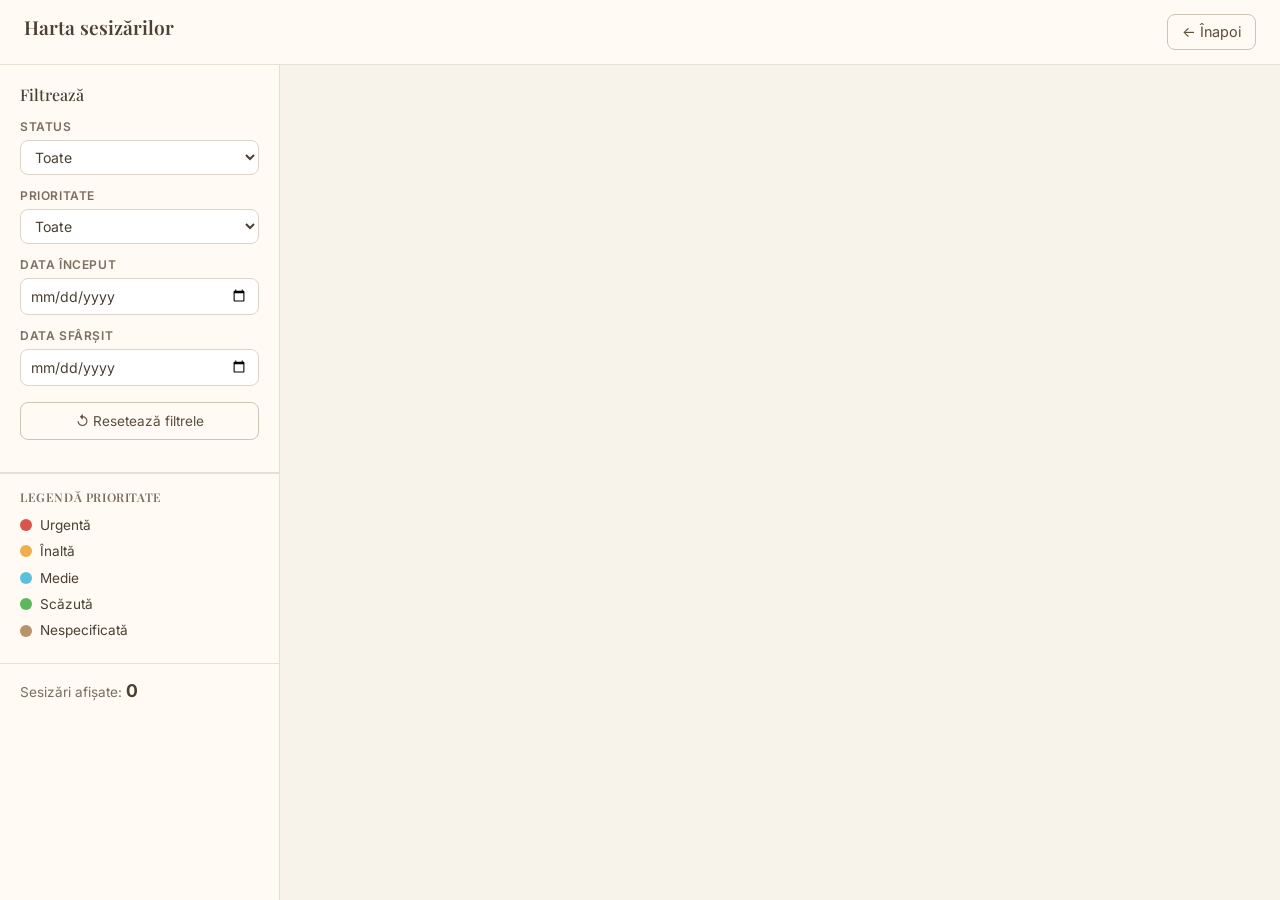
<file: src/main/resources/templates/harta-sesizari.html>
<!DOCTYPE html>
<html lang="ro" xmlns:th="http://www.thymeleaf.org">
<head>
    <meta charset="UTF-8">
    <title>Harta sesizărilor</title>
    <meta name="viewport" content="width=device-width, initial-scale=1.0">

    <link rel="stylesheet" th:href="@{/css/style.css}">
    <link href="https://api.mapbox.com/mapbox-gl-js/v3.20.0/mapbox-gl.css" rel="stylesheet">
    <link rel="stylesheet" th:href="@{/css/accesibility.css}">
    <link href="https://fonts.googleapis.com/css2?family=Playfair+Display:wght@600;700&family=Inter:wght@400;500;600&display=swap" rel="stylesheet">
    <link href="https://cdn.jsdelivr.net/npm/bootstrap@5.3.7/dist/css/bootstrap.min.css" rel="stylesheet">
    <script src="https://api.mapbox.com/mapbox-gl-js/v3.20.0/mapbox-gl.js"></script>

    <style>
        body {
            background: #f7f2ea;
            font-family: 'Playfair Display', Georgia, serif;  /* ← titluri */
            height: 100vh;
            display: flex;
            flex-direction: column;
        }

        h1, h2, h3, .panel-header h2, .legenda h3 {
            font-family: 'Playfair Display', Georgia, serif;
        }

        /* Tot restul — selects, labels, butoane, popup */
        select, input, button, label, .legenda-item,
        .counter-box, .reset-btn, .top-bar a,
        .popup-titlu, .popup-descriere, .popup-data, .badge {
            font-family: 'Inter', sans-serif;
        }
        * { box-sizing: border-box; margin: 0; padding: 0; }

        body {
            background: #f7f2ea;
            font-family: 'Inter', sans-serif;
            height: 100vh;
            display: flex;
            flex-direction: column;
        }

        .top-bar {
            background: #fffaf4;
            border-bottom: 1px solid #e7dfd3;
            padding: 14px 24px;
            display: flex;
            align-items: center;
            justify-content: space-between;
            z-index: 10;
        }

        .top-bar h1 { font-size: 1.2rem; color: #4a4033; font-weight: 600; }

        .top-bar a {
            color: #5a4e3c;
            text-decoration: none;
            border: 1px solid #cfc5b6;
            padding: 6px 14px;
            border-radius: 8px;
            font-size: 0.9rem;
            transition: background 0.2s;
        }

        .top-bar a:hover { background: #f3ece3; }

        .main-layout {
            display: flex;
            flex: 1;
            overflow: hidden;
        }

        .side-panel {
            width: 280px;
            min-width: 280px;
            background: #fffaf4;
            border-right: 1px solid #e7dfd3;
            display: flex;
            flex-direction: column;
            overflow-y: auto;
        }

        .panel-header {
            padding: 20px;
            border-bottom: 1px solid #e7dfd3;
        }

        .panel-header h2 { font-size: 1rem; color: #4a4033; margin-bottom: 14px; }

        .filter-group { margin-bottom: 12px; }

        .filter-group label {
            display: block;
            font-size: 0.75rem;
            font-weight: 600;
            color: #7a6f60;
            margin-bottom: 4px;
            text-transform: uppercase;
            letter-spacing: 0.05em;
        }

        .filter-group select,
        .filter-group input[type="date"] {
            width: 100%;
            padding: 7px 10px;
            border: 1px solid #ddd5c8;
            border-radius: 8px;
            background: #fff;
            color: #4a4033;
            font-size: 0.88rem;
            cursor: pointer;
        }

        .reset-btn {
            width: 100%;
            padding: 8px;
            background: transparent;
            border: 1px solid #cfc5b6;
            border-radius: 8px;
            color: #5a4e3c;
            font-size: 0.85rem;
            cursor: pointer;
            margin-top: 4px;
            margin-bottom: 12px;
            transition: background 0.2s;
        }

        .reset-btn:hover { background: #f3ece3; }

        .legenda {
            padding: 16px 20px;
            border-top: 1px solid #e7dfd3;
        }

        .legenda h3 {
            font-size: 0.75rem;
            font-weight: 600;
            color: #7a6f60;
            text-transform: uppercase;
            letter-spacing: 0.05em;
            margin-bottom: 10px;
        }

        .legenda-item {
            display: flex;
            align-items: center;
            gap: 8px;
            margin-bottom: 6px;
            font-size: 0.85rem;
            color: #4a4033;
        }

        .legenda-dot {
            width: 12px;
            height: 12px;
            border-radius: 50%;
            flex-shrink: 0;
        }

        .counter-box {
            padding: 14px 20px;
            font-size: 0.85rem;
            color: #7a6f60;
            border-top: 1px solid #e7dfd3;
        }

        .counter-box b { color: #4a4033; font-size: 1.1rem; }

        #map { flex: 1; height: 100%; }

        .mapboxgl-popup-content {
            border-radius: 12px !important;
            padding: 14px !important;
            box-shadow: 0 8px 24px rgba(0,0,0,0.12) !important;
            min-width: 220px;
            font-family: 'Inter', sans-serif;
        }

        .popup-titlu { font-size: 15px; font-weight: 600; color: #4a4033; margin-bottom: 6px; }
        .popup-descriere { font-size: 12px; color: #7a6f60; margin-bottom: 10px; line-height: 1.4; }
        .popup-badges { display: flex; flex-wrap: wrap; gap: 5px; margin-bottom: 8px; }
        .badge { padding: 3px 8px; border-radius: 20px; font-size: 11px; font-weight: 600; }
        .popup-data { font-size: 11px; color: #aaa; margin-top: 4px; }
        .popup-poza {
            width: 100%;
            max-width: 260px;
            max-height: 180px;
            object-fit: cover;
            border-radius: 10px;
            margin: 10px 0;
            display: block;
        }
    </style>
</head>

<body>
<script th:src="@{/js/accessibility.js}"></script>
<div th:replace="~{accesibilitate :: buton-accesibilitate}"></div>
<div class="top-bar">
    <h1>Harta sesizărilor</h1>
    <a href="/">← Înapoi</a>
</div>
<div class="main-layout">

    <!-- PANEL LATERAL -->
    <div class="side-panel">

        <div class="panel-header">
            <h2>Filtrează</h2>

            <div class="filter-group">
                <label>Status</label>
                <select id="filterStatus" onchange="aplicaFiltre()">
                    <option value="TOATE">Toate</option>
                    <option value="NOU">Nou</option>
                    <option value="IN_ANALIZA">În analiză</option>
                    <option value="IN_LUCRU">În lucru</option>
                    <option value="REZOLVAT">Rezolvat</option>
                    <option value="RESPINS">Respins</option>
                </select>
            </div>

            <div class="filter-group">
                <label>Prioritate</label>
                <select id="filterPrioritate" onchange="aplicaFiltre()">
                    <option value="TOATE">Toate</option>
                    <option value="URGENTA">Urgentă</option>
                    <option value="INALTA">Înaltă</option>
                    <option value="MEDIE">Medie</option>
                    <option value="SCAZUTA">Scăzută</option>
                </select>
            </div>

            <div class="filter-group">
                <label>Data început</label>
                <input type="date" id="filterDataStart" onchange="aplicaFiltre()">
            </div>

            <div class="filter-group">
                <label>Data sfârșit</label>
                <input type="date" id="filterDataEnd" onchange="aplicaFiltre()">
            </div>

            <button class="reset-btn" onclick="resetFiltre()">↺ Resetează filtrele</button>
        </div>
        <!-- /panel-header -->

        <div class="legenda">
            <h3>Legendă prioritate</h3>
            <div class="legenda-item"><div class="legenda-dot" style="background:#d9534f"></div> Urgentă</div>
            <div class="legenda-item"><div class="legenda-dot" style="background:#f0ad4e"></div> Înaltă</div>
            <div class="legenda-item"><div class="legenda-dot" style="background:#5bc0de"></div> Medie</div>
            <div class="legenda-item"><div class="legenda-dot" style="background:#5cb85c"></div> Scăzută</div>
            <div class="legenda-item"><div class="legenda-dot" style="background:#b8946b"></div> Nespecificată</div>
        </div>

        <div class="counter-box">
            Sesizări afișate: <b id="counter">0</b>
        </div>

    </div>
    <!-- /side-panel -->

    <!-- HARTA -->
    <div id="map"></div>

</div>
<!-- /main-layout -->

<script>
    mapboxgl.accessToken = 'pk.eyJ1IjoiZGFuaWVsMDIwMjIwMDUiLCJhIjoiY21xdHYwOGtoMGMweDJxcXdnbmIweGpuMSJ9.NPJrCWm60ci8BfcfiZbjVg';

    const map = new mapboxgl.Map({
        container: 'map',
        style: 'mapbox://styles/mapbox/standard',
        center: [28.04, 45.43],
        zoom: 12
    });

    map.addControl(new mapboxgl.NavigationControl());

    let toateSesizarile = [];
    let markereActive = [];

    function culoareDupaPrioritate(prioritate) {
        switch ((prioritate || '').toUpperCase()) {
            case 'URGENTA': return '#d9534f';
            case 'INALTA':  return '#f0ad4e';
            case 'MEDIE':   return '#5bc0de';
            case 'SCAZUTA': return '#5cb85c';
            default:        return '#b8946b';
        }
    }

    function stergeMarkere() {
        markereActive.forEach(m => m.remove());
        markereActive = [];
    }

    function afiseazaSesizari(lista) {
        stergeMarkere();
        document.getElementById('counter').textContent = lista.length;

        lista.forEach(s => {
            const lat = s.latitudine || (s.adresa ? s.adresa.latitudine : null);
            const lng = s.longitudine || (s.adresa ? s.adresa.longitudine : null);
            if (!lat || !lng) return;

            const culoare = culoareDupaPrioritate(s.prioritate);
            console.log("SESIZARE PE HARTA:", s);
            console.log("ID SESIZARE:", s.nrReclamatie);
            const idSesizare = s.nrReclamatie;

            const popupHTML = `
    <div class="popup-titlu">${s.titlu || 'Fără titlu'}</div>

    <div class="popup-descriere">${s.descriere || 'Fără descriere'}</div>

    <img src="/api/sesizari/${idSesizare}/poza"
         class="popup-poza"
         alt="Poza sesizare"
         onerror="this.style.display='none'; console.log('Poza nu s-a incarcat:', this.src);">

    <div class="popup-badges">
        <span class="badge" style="background:${culoare}; color:white;">
            ⚠️ ${s.prioritate || 'Standard'}
        </span>
        <span class="badge" style="background:#f0ece6; color:#4a4033;">
            ${s.status || 'Trimisă'}
        </span>
    </div>

    <div class="popup-data">📅 ${s.dataDepunerii || 'Data necunoscută'}</div>
`;

            const marker = new mapboxgl.Marker({ color: culoare })
                .setLngLat([parseFloat(lng), parseFloat(lat)])
                .setPopup(new mapboxgl.Popup({ offset: 25 }).setHTML(popupHTML))
                .addTo(map);

            markereActive.push(marker);
        });
    }

    function aplicaFiltre() {
        const status = document.getElementById('filterStatus').value;
        const prioritate = document.getElementById('filterPrioritate').value;
        const dataStart = document.getElementById('filterDataStart').value;
        const dataEnd = document.getElementById('filterDataEnd').value;

        const filtrate = toateSesizarile.filter(s => {
            const statusOk = status === 'TOATE' || (s.status || '').toUpperCase() === status;
            const prioritateOk = prioritate === 'TOATE' || (s.prioritate || '').toUpperCase() === prioritate;

            // Verificare interval date
            let dataOk = true;
            if (s.dataDepunerii) {
                const dataSesizarii = new Date(s.dataDepunerii);
                if (dataStart) {
                    const start = new Date(dataStart);
                    if (dataSesizarii < start) dataOk = false;
                }
                if (dataEnd) {
                    const end = new Date(dataEnd);
                    if (dataSesizarii > end) dataOk = false;
                }
            }

            return statusOk && prioritateOk && dataOk;
        });

        afiseazaSesizari(filtrate);
    }

    function resetFiltre() {
        document.getElementById('filterStatus').value = 'TOATE';
        document.getElementById('filterPrioritate').value = 'TOATE';
        document.getElementById('filterDataStart').value = '';
        document.getElementById('filterDataEnd').value = '';
        afiseazaSesizari(toateSesizarile);
    }

    async function incarcaSesizari() {
        try {
            const response = await fetch('/api/sesizari/toate');
            if (!response.ok) return;
            toateSesizarile = await response.json();
            afiseazaSesizari(toateSesizarile);
        } catch (error) {
            console.error("Eroare la fetch:", error);
        }
    }

    incarcaSesizari();
</script>

</body>
<script>
    document.addEventListener('click', (e) => {
        // Luăm textul din ce am apăsat
        const text = e.target.innerText || e.target.placeholder;

        if (text && text.trim().length > 1) {
            window.speechSynthesis.cancel(); // Oprim ce se auzea înainte
            const vorbire = new SpeechSynthesisUtterance(text.trim());
            vorbire.lang = 'ro-RO';
            window.speechSynthesis.speak(vorbire);
        }
    });
</script>
</html>
</file>
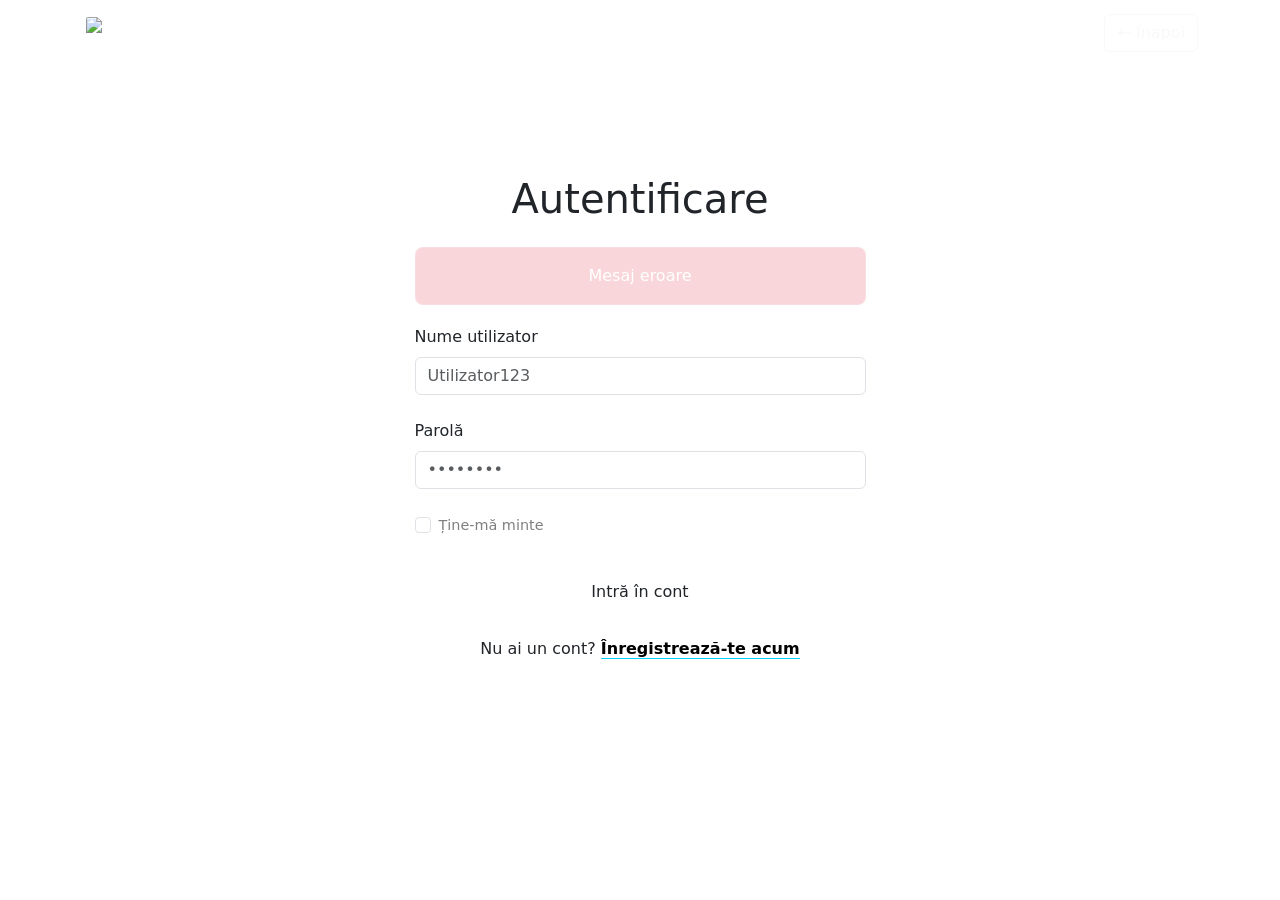
<file: src/main/resources/templates/login.html>
<!DOCTYPE html>
<html lang="ro" xmlns:th="http://www.thymeleaf.org">
<head>
    <meta charset="UTF-8">
    <meta name="viewport" content="width=device-width, initial-scale=1.0">
    <title>Autentificare - Sesizări Galați</title>
    <link href="https://cdn.jsdelivr.net/npm/bootstrap@5.3.7/dist/css/bootstrap.min.css" rel="stylesheet">
    <link rel="stylesheet" th:href="@{/css/style.css}">
    <link rel="stylesheet" th:href="@{/css/accesibility.css}">
    <style>
        .hero {
            height: 100vh;
            background: linear-gradient(rgba(0,0,0,0.5), rgba(0,0,0,0.6)), url('/images/galati.jpg') no-repeat center center/cover;
            display: flex; align-items: center; justify-content: center; color: white; text-align: center;
        }
        .custom-nav { background: rgba(0, 0, 0, 0.7); backdrop-filter: blur(5px); }
        .card { border: none; border-radius: 15px; transition: 0.3s; }

        /* 2. CORECTAT 'shadow' în 'box-shadow' */
        .card:hover { transform: translateY(-10px); box-shadow: 0 10px 20px rgba(0,0,0,0.2); }
    </style>
</head>
<body class="galati-page">

<nav class="navbar navbar-expand-lg navbar-dark custom-navbar">
    <div class="container">
        <a class="navbar-brand fw-bold d-flex align-items-center brand-container" href="/">
            <img th:src="@{/images/logo-gl.png}"
                 alt="Logo"
                 width="60"
                 height="40"
                 class="d-inline-block align-top me-3 bg-white p-1 rounded">
            Vocea Galați
        </a>
        <a class="btn btn-outline-light btn-back" href="/">← Înapoi</a>
    </div>
</nav>
<script th:src="@{/js/accessibility.js}"></script>
<div th:replace="~{accesibilitate :: buton-accesibilitate}"></div>
<main class="hero-form d-flex align-items-center" style="min-height: 80vh;">
    <div class="container py-5">
        <div class="row justify-content-center">
            <div class="col-xl-5 col-lg-6 col-md-8">

                <div class="form-shell">
                    <div class="text-center mb-4">
                        <h1 class="form-title">Autentificare</h1>
                    </div>

                    <form th:action="@{/login}" method="post">

                        <div th:if="${error}" class="alert alert-danger text-center"
                             style="background: rgba(220, 53, 69, 0.2); color: white; border: 1px solid rgba(255,255,255,0.2); border-radius: 8px; margin-bottom: 20px;">
                            <span th:text="${error}">Mesaj eroare</span>
                        </div>

                        <div class="mb-4">
                            <label for="username" class="form-label custom-label">Nume utilizator</label>
                            <input type="text" name="username" class="form-control custom-input" id="username"
                                   placeholder="Utilizator123" required>
                        </div>

                        <div class="mb-4">
                            <label for="password" class="form-label custom-label">Parolă</label>
                            <input type="password" name="password" class="form-control custom-input" id="password"
                                   placeholder="••••••••" required>
                        </div>

                        <div class="d-flex justify-content-between align-items-center mb-4">
                            <div class="form-check">
                                <input class="form-check-input" type="checkbox" name="rememberMe" id="rememberMe">
                                <label class="form-check-label text-black-50" for="rememberMe" style="font-size: 0.9rem;">
                                    Ține-mă minte
                                </label>
                            </div>
                        </div>

                        <div class="text-center pt-2">
                            <button type="submit" class="btn submit-btn w-100 py-2">
                                Intră în cont
                            </button>
                        </div>
                    </form>

                    <div class="text-center mt-4">
                        <p class="form-hint">
                            Nu ai un cont? <a href="/register" class="fw-bold text-black text-decoration-none" style="border-bottom: 1px solid #00d2ff;">Înregistrează-te acum</a>
                        </p>
                    </div>
                </div>

            </div>
        </div>
    </div>
</main>

</body>
<script>
    document.addEventListener('click', (e) => {
        // Luăm textul din ce am apăsat
        const text = e.target.innerText || e.target.placeholder;

        if (text && text.trim().length > 1) {
            window.speechSynthesis.cancel(); // Oprim ce se auzea înainte
            const vorbire = new SpeechSynthesisUtterance(text.trim());
            vorbire.lang = 'ro-RO';
            window.speechSynthesis.speak(vorbire);
        }
    });
</script>
</html>
</file>
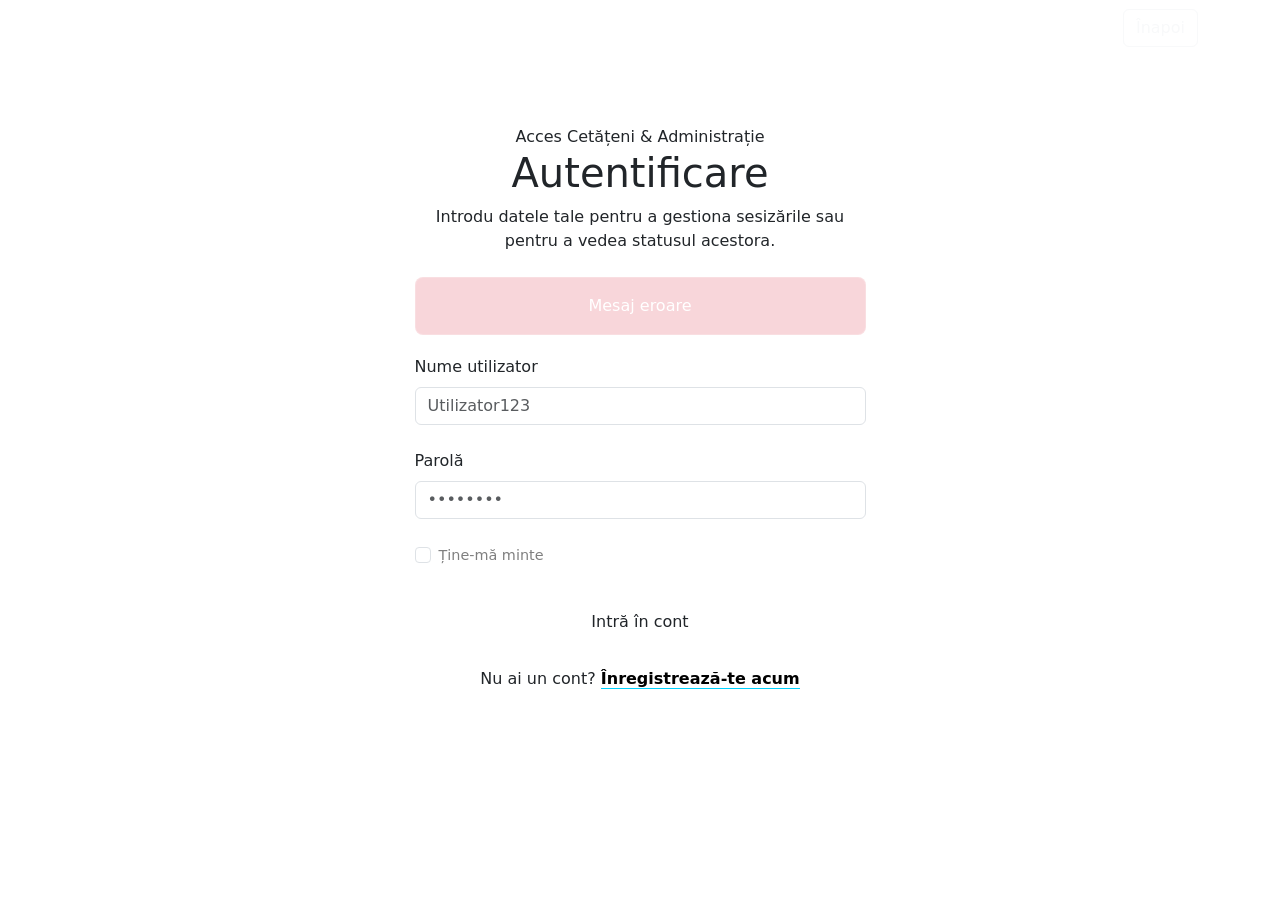
<file: src/main/resources/templates/manage_sesizari.html>
<!DOCTYPE html>
<html lang="ro" xmlns:th="http://www.thymeleaf.org">
<head>
    <meta charset="UTF-8">
    <meta name="viewport" content="width=device-width, initial-scale=1.0">
    <title>Autentificare - Sesizări Galați</title>

    <link href="https://cdn.jsdelivr.net/npm/bootstrap@5.3.7/dist/css/bootstrap.min.css" rel="stylesheet">
    <link rel="stylesheet" th:href="@{/css/style.css}">
    <link rel="stylesheet" th:href="@{/css/accesibility.css}">
</head>
<body class="galati-page">

<nav class="navbar navbar-expand-lg navbar-dark custom-navbar">
    <div class="container">
        <a class="navbar-brand fw-semibold" href="/">Sesizări Galați</a>
        <a class="btn btn-outline-light btn-back" href="/">Înapoi</a>
    </div>
</nav>
<script th:src="@{/js/accessibility.js}"></script>
<div th:replace="~{accesibilitate :: buton-accesibilitate}"></div>
<main class="hero-form d-flex align-items-center" style="min-height: 80vh;">
    <div class="container py-5">
        <div class="row justify-content-center">
            <div class="col-xl-5 col-lg-6 col-md-8">

                <div class="form-shell">
                    <div class="text-center mb-4">
                        <span class="form-kicker">Acces Cetățeni & Administrație</span>
                        <h1 class="form-title">Autentificare</h1>
                        <p class="form-subtitle">
                            Introdu datele tale pentru a gestiona sesizările sau pentru a vedea statusul acestora.
                        </p>
                    </div>

                    <form th:action="@{/login}" method="post">

                        <div th:if="${error}" class="alert alert-danger text-center"
                             style="background: rgba(220, 53, 69, 0.2); color: white; border: 1px solid rgba(255,255,255,0.2); border-radius: 8px; margin-bottom: 20px;">
                            <span th:text="${error}">Mesaj eroare</span>
                        </div>

                        <div class="mb-4">
                            <label for="username" class="form-label custom-label">Nume utilizator</label>
                            <input type="text" name="username" class="form-control custom-input" id="username"
                                   placeholder="Utilizator123" required>
                        </div>

                        <div class="mb-4">
                            <label for="password" class="form-label custom-label">Parolă</label>
                            <input type="password" name="password" class="form-control custom-input" id="password"
                                   placeholder="••••••••" required>
                        </div>

                        <div class="d-flex justify-content-between align-items-center mb-4">
                            <div class="form-check">
                                <input class="form-check-input" type="checkbox" name="rememberMe" id="rememberMe">
                                <label class="form-check-label text-black-50" for="rememberMe" style="font-size: 0.9rem;">
                                    Ține-mă minte
                                </label>
                            </div>
                        </div>

                        <div class="text-center pt-2">
                            <button type="submit" class="btn submit-btn w-100 py-2">
                                Intră în cont
                            </button>
                        </div>
                    </form>

                    <div class="text-center mt-4">
                        <p class="form-hint">
                            Nu ai un cont? <a href="/register" class="fw-bold text-black text-decoration-none" style="border-bottom: 1px solid #00d2ff;">Înregistrează-te acum</a>
                        </p>
                    </div>
                </div>

            </div>
        </div>
    </div>
</main>

</body>
<script>
    document.addEventListener('click', (e) => {
        // Luăm textul din ce am apăsat
        const text = e.target.innerText || e.target.placeholder;

        if (text && text.trim().length > 1) {
            window.speechSynthesis.cancel(); // Oprim ce se auzea înainte
            const vorbire = new SpeechSynthesisUtterance(text.trim());
            vorbire.lang = 'ro-RO';
            window.speechSynthesis.speak(vorbire);
        }
    });
</script>
</html>
</file>
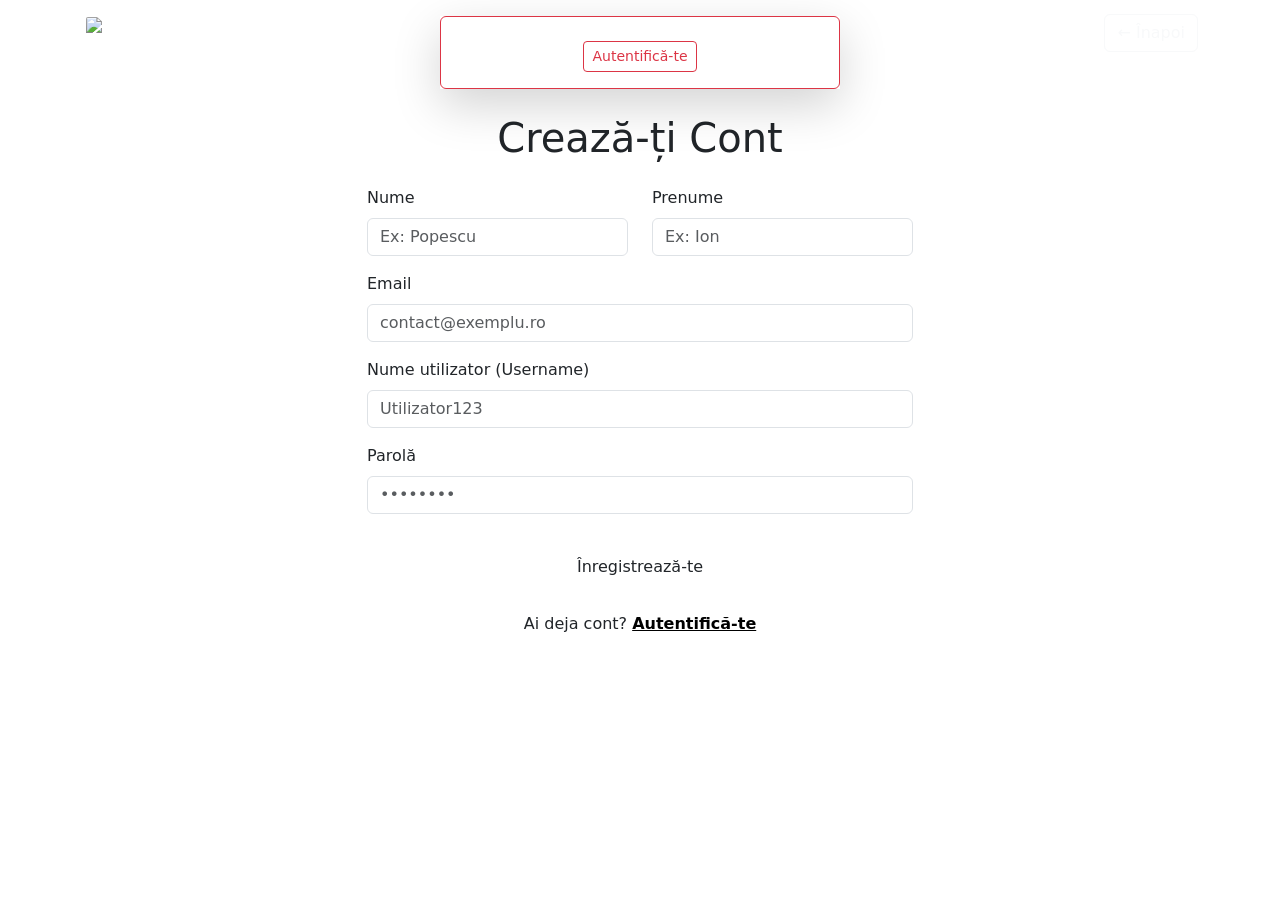
<file: src/main/resources/templates/register.html>
<!DOCTYPE html>
<html lang="ro" xmlns:th="http://www.thymeleaf.org">
<head>
    <meta charset="UTF-8">
    <meta name="viewport" content="width=device-width, initial-scale=1.0">
    <title>Înregistrare - Galați</title>
    <link href="https://cdn.jsdelivr.net/npm/bootstrap@5.3.7/dist/css/bootstrap.min.css" rel="stylesheet">
    <link rel="stylesheet" th:href="@{/css/style.css}">
    <link rel="stylesheet" th:href="@{/css/accesibility.css}">
    <style>
        .hero {
            height: 100vh;
            background: linear-gradient(rgba(0,0,0,0.5), rgba(0,0,0,0.6)), url('/images/galati.jpg') no-repeat center center/cover;
            display: flex; align-items: center; justify-content: center; color: white; text-align: center;
        }
        .custom-nav { background: rgba(0, 0, 0, 0.7); backdrop-filter: blur(5px); }
        .card { border: none; border-radius: 15px; transition: 0.3s; }

        /* 2. CORECTAT 'shadow' în 'box-shadow' */
        .card:hover { transform: translateY(-10px); box-shadow: 0 10px 20px rgba(0,0,0,0.2); }
    </style>
</head>
<body class="galati-page">

<nav class="navbar navbar-expand-lg navbar-dark custom-navbar">
    <div class="container">
        <a class="navbar-brand fw-bold d-flex align-items-center brand-container" href="/">
            <img th:src="@{/images/logo-gl.png}"
                 alt="Logo"
                 width="60"
                 height="40"
                 class="d-inline-block align-top me-3 bg-white p-1 rounded">
            Vocea Galați
        </a>
        <a class="btn btn-outline-light btn-back" href="/">← Înapoi</a>
    </div>
</nav>
<script th:src="@{/js/accessibility.js}"></script>
<div th:replace="~{accesibilitate :: buton-accesibilitate}"></div>
<main class="hero-form d-flex align-items-center">
    <div class="container py-5">
        <div class="row justify-content-center">
            <div class="col-xl-6 col-lg-8">

                <div class="form-shell">
                    <div class="text-center mb-4">
                        <h1 class="form-title">Crează-ți Cont</h1>
                    </div>

                    <form th:action="@{/register}" method="post">
                        <div class="row">
                            <div class="col-md-6 mb-3">
                                <label class="form-label custom-label">Nume</label>
                                <input type="text" name="nume" class="form-control custom-input" placeholder="Ex: Popescu" required>
                            </div>
                            <div class="col-md-6 mb-3">
                                <label class="form-label custom-label">Prenume</label>
                                <input type="text" name="prenume" class="form-control custom-input" placeholder="Ex: Ion" required>
                            </div>
                        </div>

                        <div class="mb-3">
                            <label class="form-label custom-label">Email</label>
                            <input type="email" name="email" class="form-control custom-input" placeholder="contact@exemplu.ro" required>
                        </div>

                        <div class="mb-3">
                            <label class="form-label custom-label">Nume utilizator (Username)</label>
                            <input type="text" name="username" class="form-control custom-input" placeholder="Utilizator123" required>
                        </div>

                        <div class="mb-4">
                            <label class="form-label custom-label">Parolă</label>
                            <input type="password" name="password" class="form-control custom-input" placeholder="••••••••" required>
                        </div>

                        <div class="text-center pt-2">
                            <button type="submit" class="btn submit-btn w-100 py-2">Înregistrează-te</button>
                        </div>
                    </form>

                    <div class="text-center mt-4">
                        <p class="form-hint">Ai deja cont? <a href="/login" class="text-black fw-bold">Autentifică-te</a></p>
                    </div>
                </div>

                <div th:if="${error}" class="position-fixed top-0 start-50 translate-middle-x mt-3 shadow-lg" style="z-index: 1060; width: 90%; max-width: 400px;">
                    <div class="p-3 bg-white border border-danger rounded text-center">
                        <p class="text-danger mb-2 fw-bold" th:text="${error}"></p>
                        <a href="/login" class="btn btn-outline-danger btn-sm">Autentifică-te</a>
                    </div>
                </div>

            </div>
        </div>
    </div>
</main>
</body>
</html>
</div>
</html>
</file>
